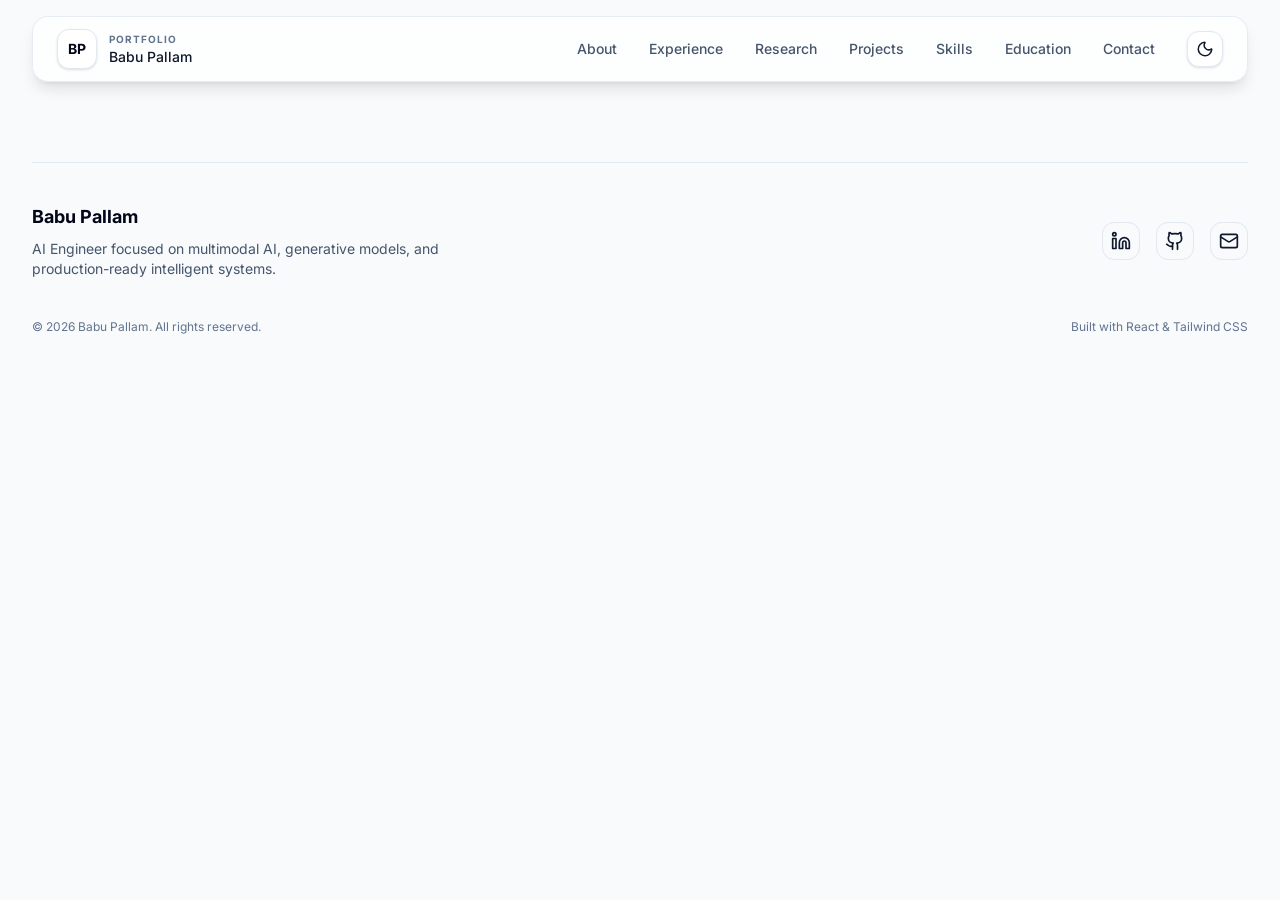
<file: index.html>
<!doctype html>
<html lang="en">
  <head>
    <meta charset="UTF-8" />
    <meta name="viewport" content="width=device-width, initial-scale=1.0" />
    <title>Babu Pallam — Making Ideas Happen</title>
    <script type="module" crossorigin src="/assets/index-Be5aZugT.js"></script>
    <link rel="stylesheet" crossorigin href="/assets/index-Bsgbzdwm.css">
  </head>
  <body>
    <div id="root"></div>
  </body>
</html>
</file>
<file: assets/index-Bsgbzdwm.css>
@import"https://fonts.googleapis.com/css2?family=Inter:wght@400;500;600;700;800&display=swap";/*! tailwindcss v4.2.2 | MIT License | https://tailwindcss.com */@layer properties{@supports (((-webkit-hyphens:none)) and (not (margin-trim:inline))) or ((-moz-orient:inline) and (not (color:rgb(from red r g b)))){*,:before,:after,::backdrop{--tw-space-y-reverse:0;--tw-border-style:solid;--tw-gradient-position:initial;--tw-gradient-from:#0000;--tw-gradient-via:#0000;--tw-gradient-to:#0000;--tw-gradient-stops:initial;--tw-gradient-via-stops:initial;--tw-gradient-from-position:0%;--tw-gradient-via-position:50%;--tw-gradient-to-position:100%;--tw-leading:initial;--tw-font-weight:initial;--tw-tracking:initial;--tw-shadow:0 0 #0000;--tw-shadow-color:initial;--tw-shadow-alpha:100%;--tw-inset-shadow:0 0 #0000;--tw-inset-shadow-color:initial;--tw-inset-shadow-alpha:100%;--tw-ring-color:initial;--tw-ring-shadow:0 0 #0000;--tw-inset-ring-color:initial;--tw-inset-ring-shadow:0 0 #0000;--tw-ring-inset:initial;--tw-ring-offset-width:0px;--tw-ring-offset-color:#fff;--tw-ring-offset-shadow:0 0 #0000;--tw-blur:initial;--tw-brightness:initial;--tw-contrast:initial;--tw-grayscale:initial;--tw-hue-rotate:initial;--tw-invert:initial;--tw-opacity:initial;--tw-saturate:initial;--tw-sepia:initial;--tw-drop-shadow:initial;--tw-drop-shadow-color:initial;--tw-drop-shadow-alpha:100%;--tw-drop-shadow-size:initial;--tw-backdrop-blur:initial;--tw-backdrop-brightness:initial;--tw-backdrop-contrast:initial;--tw-backdrop-grayscale:initial;--tw-backdrop-hue-rotate:initial;--tw-backdrop-invert:initial;--tw-backdrop-opacity:initial;--tw-backdrop-saturate:initial;--tw-backdrop-sepia:initial;--tw-duration:initial;--tw-translate-x:0;--tw-translate-y:0;--tw-translate-z:0}}}@layer theme{:root,:host{--font-sans:"Inter", ui-sans-serif, system-ui, sans-serif;--font-mono:ui-monospace, SFMono-Regular, Menlo, Monaco, Consolas, "Liberation Mono", "Courier New", monospace;--color-emerald-400:oklch(76.5% .177 163.223);--color-emerald-500:oklch(69.6% .17 162.48);--color-emerald-600:oklch(59.6% .145 163.225);--color-indigo-300:oklch(78.5% .115 274.713);--color-indigo-400:oklch(67.3% .182 276.935);--color-indigo-500:oklch(58.5% .233 277.117);--color-indigo-600:oklch(51.1% .262 276.966);--color-indigo-700:oklch(45.7% .24 277.023);--color-indigo-800:oklch(39.8% .195 277.366);--color-slate-50:oklch(98.4% .003 247.858);--color-slate-100:oklch(96.8% .007 247.896);--color-slate-200:oklch(92.9% .013 255.508);--color-slate-300:oklch(86.9% .022 252.894);--color-slate-400:oklch(70.4% .04 256.788);--color-slate-500:oklch(55.4% .046 257.417);--color-slate-600:oklch(44.6% .043 257.281);--color-slate-800:oklch(27.9% .041 260.031);--color-slate-900:oklch(20.8% .042 265.755);--color-slate-950:oklch(12.9% .042 264.695);--color-white:#fff;--spacing:.25rem;--container-md:28rem;--container-xl:36rem;--container-2xl:42rem;--container-3xl:48rem;--container-4xl:56rem;--container-7xl:80rem;--text-xs:.75rem;--text-xs--line-height:calc(1 / .75);--text-sm:.875rem;--text-sm--line-height:calc(1.25 / .875);--text-lg:1.125rem;--text-lg--line-height:calc(1.75 / 1.125);--text-xl:1.25rem;--text-xl--line-height:calc(1.75 / 1.25);--text-2xl:1.5rem;--text-2xl--line-height:calc(2 / 1.5);--text-3xl:1.875rem;--text-3xl--line-height: 1.2 ;--text-4xl:2.25rem;--text-4xl--line-height:calc(2.5 / 2.25);--text-5xl:3rem;--text-5xl--line-height:1;--text-6xl:3.75rem;--text-6xl--line-height:1;--text-7xl:4.5rem;--text-7xl--line-height:1;--font-weight-medium:500;--font-weight-bold:700;--font-weight-extrabold:800;--tracking-tight:-.025em;--tracking-wider:.05em;--tracking-widest:.1em;--leading-relaxed:1.625;--radius-xl:.75rem;--radius-2xl:1rem;--radius-3xl:1.5rem;--blur-xl:24px;--blur-2xl:40px;--blur-3xl:64px;--default-transition-duration:.15s;--default-transition-timing-function:cubic-bezier(.4, 0, .2, 1);--default-font-family:var(--font-sans);--default-mono-font-family:var(--font-mono)}}@layer base{*,:after,:before,::backdrop{box-sizing:border-box;border:0 solid;margin:0;padding:0}::file-selector-button{box-sizing:border-box;border:0 solid;margin:0;padding:0}html,:host{-webkit-text-size-adjust:100%;-moz-tab-size:4;tab-size:4;line-height:1.5;font-family:var(--default-font-family,ui-sans-serif, system-ui, sans-serif, "Apple Color Emoji", "Segoe UI Emoji", "Segoe UI Symbol", "Noto Color Emoji");font-feature-settings:var(--default-font-feature-settings,normal);font-variation-settings:var(--default-font-variation-settings,normal);-webkit-tap-highlight-color:transparent}hr{height:0;color:inherit;border-top-width:1px}abbr:where([title]){-webkit-text-decoration:underline dotted;text-decoration:underline dotted}h1,h2,h3,h4,h5,h6{font-size:inherit;font-weight:inherit}a{color:inherit;-webkit-text-decoration:inherit;text-decoration:inherit}b,strong{font-weight:bolder}code,kbd,samp,pre{font-family:var(--default-mono-font-family,ui-monospace, SFMono-Regular, Menlo, Monaco, Consolas, "Liberation Mono", "Courier New", monospace);font-feature-settings:var(--default-mono-font-feature-settings,normal);font-variation-settings:var(--default-mono-font-variation-settings,normal);font-size:1em}small{font-size:80%}sub,sup{vertical-align:baseline;font-size:75%;line-height:0;position:relative}sub{bottom:-.25em}sup{top:-.5em}table{text-indent:0;border-color:inherit;border-collapse:collapse}:-moz-focusring{outline:auto}progress{vertical-align:baseline}summary{display:list-item}ol,ul,menu{list-style:none}img,svg,video,canvas,audio,iframe,embed,object{vertical-align:middle;display:block}img,video{max-width:100%;height:auto}button,input,select,optgroup,textarea{font:inherit;font-feature-settings:inherit;font-variation-settings:inherit;letter-spacing:inherit;color:inherit;opacity:1;background-color:#0000;border-radius:0}::file-selector-button{font:inherit;font-feature-settings:inherit;font-variation-settings:inherit;letter-spacing:inherit;color:inherit;opacity:1;background-color:#0000;border-radius:0}:where(select:is([multiple],[size])) optgroup{font-weight:bolder}:where(select:is([multiple],[size])) optgroup option{padding-inline-start:20px}::file-selector-button{margin-inline-end:4px}::placeholder{opacity:1}@supports (not ((-webkit-appearance:-apple-pay-button))) or (contain-intrinsic-size:1px){::placeholder{color:currentColor}@supports (color:color-mix(in lab,red,red)){::placeholder{color:color-mix(in oklab,currentcolor 50%,transparent)}}}textarea{resize:vertical}::-webkit-search-decoration{-webkit-appearance:none}::-webkit-date-and-time-value{min-height:1lh;text-align:inherit}::-webkit-datetime-edit{display:inline-flex}::-webkit-datetime-edit-fields-wrapper{padding:0}::-webkit-datetime-edit{padding-block:0}::-webkit-datetime-edit-year-field{padding-block:0}::-webkit-datetime-edit-month-field{padding-block:0}::-webkit-datetime-edit-day-field{padding-block:0}::-webkit-datetime-edit-hour-field{padding-block:0}::-webkit-datetime-edit-minute-field{padding-block:0}::-webkit-datetime-edit-second-field{padding-block:0}::-webkit-datetime-edit-millisecond-field{padding-block:0}::-webkit-datetime-edit-meridiem-field{padding-block:0}::-webkit-calendar-picker-indicator{line-height:1}:-moz-ui-invalid{box-shadow:none}button,input:where([type=button],[type=reset],[type=submit]){-webkit-appearance:button;-moz-appearance:button;appearance:button}::file-selector-button{-webkit-appearance:button;-moz-appearance:button;appearance:button}::-webkit-inner-spin-button{height:auto}::-webkit-outer-spin-button{height:auto}[hidden]:where(:not([hidden=until-found])){display:none!important}html{scroll-behavior:smooth}body{-webkit-font-smoothing:antialiased;-moz-osx-font-smoothing:grayscale}}@layer components;@layer utilities{.pointer-events-none{pointer-events:none}.visible{visibility:visible}.absolute{position:absolute}.fixed{position:fixed}.relative{position:relative}.sticky{position:sticky}.inset-0{inset:calc(var(--spacing) * 0)}.top-0{top:calc(var(--spacing) * 0)}.top-10{top:calc(var(--spacing) * 10)}.right-1\/4{right:25%}.right-3{right:calc(var(--spacing) * 3)}.bottom-0{bottom:calc(var(--spacing) * 0)}.-left-\[2\.55rem\]{left:-2.55rem}.left-1\/4{left:25%}.left-3{left:calc(var(--spacing) * 3)}.-z-10{z-index:-10}.z-50{z-index:50}.mx-auto{margin-inline:auto}.mt-0\.5{margin-top:calc(var(--spacing) * .5)}.mt-1{margin-top:calc(var(--spacing) * 1)}.mt-1\.5{margin-top:calc(var(--spacing) * 1.5)}.mt-2{margin-top:calc(var(--spacing) * 2)}.mt-3{margin-top:calc(var(--spacing) * 3)}.mt-4{margin-top:calc(var(--spacing) * 4)}.mt-6{margin-top:calc(var(--spacing) * 6)}.mt-8{margin-top:calc(var(--spacing) * 8)}.mt-10{margin-top:calc(var(--spacing) * 10)}.mt-12{margin-top:calc(var(--spacing) * 12)}.mt-16{margin-top:calc(var(--spacing) * 16)}.mt-20{margin-top:calc(var(--spacing) * 20)}.mb-8{margin-bottom:calc(var(--spacing) * 8)}.mb-12{margin-bottom:calc(var(--spacing) * 12)}.mb-16{margin-bottom:calc(var(--spacing) * 16)}.flex{display:flex}.grid{display:grid}.hidden{display:none}.inline-flex{display:inline-flex}.h-1\.5{height:calc(var(--spacing) * 1.5)}.h-4{height:calc(var(--spacing) * 4)}.h-10{height:calc(var(--spacing) * 10)}.h-12{height:calc(var(--spacing) * 12)}.h-96{height:calc(var(--spacing) * 96)}.min-h-screen{min-height:100vh}.w-1\.5{width:calc(var(--spacing) * 1.5)}.w-4{width:calc(var(--spacing) * 4)}.w-10{width:calc(var(--spacing) * 10)}.w-12{width:calc(var(--spacing) * 12)}.w-96{width:calc(var(--spacing) * 96)}.max-w-2xl{max-width:var(--container-2xl)}.max-w-3xl{max-width:var(--container-3xl)}.max-w-4xl{max-width:var(--container-4xl)}.max-w-7xl{max-width:var(--container-7xl)}.max-w-md{max-width:var(--container-md)}.max-w-xl{max-width:var(--container-xl)}.shrink-0{flex-shrink:0}.flex-grow{flex-grow:1}.cursor-not-allowed{cursor:not-allowed}.scroll-mt-24{scroll-margin-top:calc(var(--spacing) * 24)}.grid-cols-3{grid-template-columns:repeat(3,minmax(0,1fr))}.flex-col{flex-direction:column}.flex-wrap{flex-wrap:wrap}.items-center{align-items:center}.items-start{align-items:flex-start}.justify-between{justify-content:space-between}.justify-center{justify-content:center}.gap-2{gap:calc(var(--spacing) * 2)}.gap-3{gap:calc(var(--spacing) * 3)}.gap-4{gap:calc(var(--spacing) * 4)}.gap-6{gap:calc(var(--spacing) * 6)}.gap-8{gap:calc(var(--spacing) * 8)}.gap-12{gap:calc(var(--spacing) * 12)}:where(.space-y-2>:not(:last-child)){--tw-space-y-reverse:0;margin-block-start:calc(calc(var(--spacing) * 2) * var(--tw-space-y-reverse));margin-block-end:calc(calc(var(--spacing) * 2) * calc(1 - var(--tw-space-y-reverse)))}:where(.space-y-3>:not(:last-child)){--tw-space-y-reverse:0;margin-block-start:calc(calc(var(--spacing) * 3) * var(--tw-space-y-reverse));margin-block-end:calc(calc(var(--spacing) * 3) * calc(1 - var(--tw-space-y-reverse)))}:where(.space-y-6>:not(:last-child)){--tw-space-y-reverse:0;margin-block-start:calc(calc(var(--spacing) * 6) * var(--tw-space-y-reverse));margin-block-end:calc(calc(var(--spacing) * 6) * calc(1 - var(--tw-space-y-reverse)))}:where(.space-y-8>:not(:last-child)){--tw-space-y-reverse:0;margin-block-start:calc(calc(var(--spacing) * 8) * var(--tw-space-y-reverse));margin-block-end:calc(calc(var(--spacing) * 8) * calc(1 - var(--tw-space-y-reverse)))}:where(.space-y-24>:not(:last-child)){--tw-space-y-reverse:0;margin-block-start:calc(calc(var(--spacing) * 24) * var(--tw-space-y-reverse));margin-block-end:calc(calc(var(--spacing) * 24) * calc(1 - var(--tw-space-y-reverse)))}.overflow-hidden{overflow:hidden}.rounded-2xl{border-radius:var(--radius-2xl)}.rounded-3xl{border-radius:var(--radius-3xl)}.rounded-full{border-radius:3.40282e38px}.rounded-xl{border-radius:var(--radius-xl)}.border{border-style:var(--tw-border-style);border-width:1px}.border-2{border-style:var(--tw-border-style);border-width:2px}.border-4{border-style:var(--tw-border-style);border-width:4px}.border-t{border-top-style:var(--tw-border-style);border-top-width:1px}.border-l-2{border-left-style:var(--tw-border-style);border-left-width:2px}.border-dashed{--tw-border-style:dashed;border-style:dashed}.border-slate-50{border-color:var(--color-slate-50)}.border-slate-100{border-color:var(--color-slate-100)}.border-slate-200{border-color:var(--color-slate-200)}.border-slate-200\/80{border-color:#e2e8f0cc}@supports (color:color-mix(in lab,red,red)){.border-slate-200\/80{border-color:color-mix(in oklab,var(--color-slate-200) 80%,transparent)}}.bg-emerald-500\/10{background-color:#00bb7f1a}@supports (color:color-mix(in lab,red,red)){.bg-emerald-500\/10{background-color:color-mix(in oklab,var(--color-emerald-500) 10%,transparent)}}.bg-indigo-500{background-color:var(--color-indigo-500)}.bg-indigo-500\/10{background-color:#625fff1a}@supports (color:color-mix(in lab,red,red)){.bg-indigo-500\/10{background-color:color-mix(in oklab,var(--color-indigo-500) 10%,transparent)}}.bg-indigo-600{background-color:var(--color-indigo-600)}.bg-slate-50{background-color:var(--color-slate-50)}.bg-slate-100{background-color:var(--color-slate-100)}.bg-slate-500\/10{background-color:#62748e1a}@supports (color:color-mix(in lab,red,red)){.bg-slate-500\/10{background-color:color-mix(in oklab,var(--color-slate-500) 10%,transparent)}}.bg-slate-950{background-color:var(--color-slate-950)}.bg-white{background-color:var(--color-white)}.bg-white\/50{background-color:#ffffff80}@supports (color:color-mix(in lab,red,red)){.bg-white\/50{background-color:color-mix(in oklab,var(--color-white) 50%,transparent)}}.bg-white\/75{background-color:#ffffffbf}@supports (color:color-mix(in lab,red,red)){.bg-white\/75{background-color:color-mix(in oklab,var(--color-white) 75%,transparent)}}.bg-white\/95{background-color:#fffffff2}@supports (color:color-mix(in lab,red,red)){.bg-white\/95{background-color:color-mix(in oklab,var(--color-white) 95%,transparent)}}.bg-gradient-to-br{--tw-gradient-position:to bottom right in oklab;background-image:linear-gradient(var(--tw-gradient-stops))}.from-indigo-600{--tw-gradient-from:var(--color-indigo-600);--tw-gradient-stops:var(--tw-gradient-via-stops,var(--tw-gradient-position), var(--tw-gradient-from) var(--tw-gradient-from-position), var(--tw-gradient-to) var(--tw-gradient-to-position))}.to-indigo-800{--tw-gradient-to:var(--color-indigo-800);--tw-gradient-stops:var(--tw-gradient-via-stops,var(--tw-gradient-position), var(--tw-gradient-from) var(--tw-gradient-from-position), var(--tw-gradient-to) var(--tw-gradient-to-position))}.p-2{padding:calc(var(--spacing) * 2)}.p-4{padding:calc(var(--spacing) * 4)}.p-8{padding:calc(var(--spacing) * 8)}.p-12{padding:calc(var(--spacing) * 12)}.px-3{padding-inline:calc(var(--spacing) * 3)}.px-4{padding-inline:calc(var(--spacing) * 4)}.px-8{padding-inline:calc(var(--spacing) * 8)}.px-10{padding-inline:calc(var(--spacing) * 10)}.py-1{padding-block:calc(var(--spacing) * 1)}.py-1\.5{padding-block:calc(var(--spacing) * 1.5)}.py-2{padding-block:calc(var(--spacing) * 2)}.py-3{padding-block:calc(var(--spacing) * 3)}.py-4{padding-block:calc(var(--spacing) * 4)}.py-5{padding-block:calc(var(--spacing) * 5)}.pt-3{padding-top:calc(var(--spacing) * 3)}.pt-6{padding-top:calc(var(--spacing) * 6)}.pt-10{padding-top:calc(var(--spacing) * 10)}.pt-20{padding-top:calc(var(--spacing) * 20)}.pb-10{padding-bottom:calc(var(--spacing) * 10)}.pb-20{padding-bottom:calc(var(--spacing) * 20)}.pl-8{padding-left:calc(var(--spacing) * 8)}.text-center{text-align:center}.text-2xl{font-size:var(--text-2xl);line-height:var(--tw-leading,var(--text-2xl--line-height))}.text-3xl{font-size:var(--text-3xl);line-height:var(--tw-leading,var(--text-3xl--line-height))}.text-4xl{font-size:var(--text-4xl);line-height:var(--tw-leading,var(--text-4xl--line-height))}.text-lg{font-size:var(--text-lg);line-height:var(--tw-leading,var(--text-lg--line-height))}.text-sm{font-size:var(--text-sm);line-height:var(--tw-leading,var(--text-sm--line-height))}.text-xl{font-size:var(--text-xl);line-height:var(--tw-leading,var(--text-xl--line-height))}.text-xs{font-size:var(--text-xs);line-height:var(--tw-leading,var(--text-xs--line-height))}.text-\[10px\]{font-size:10px}.leading-\[1\.1\]{--tw-leading:1.1;line-height:1.1}.leading-relaxed{--tw-leading:var(--leading-relaxed);line-height:var(--leading-relaxed)}.font-bold{--tw-font-weight:var(--font-weight-bold);font-weight:var(--font-weight-bold)}.font-extrabold{--tw-font-weight:var(--font-weight-extrabold);font-weight:var(--font-weight-extrabold)}.font-medium{--tw-font-weight:var(--font-weight-medium);font-weight:var(--font-weight-medium)}.tracking-tight{--tw-tracking:var(--tracking-tight);letter-spacing:var(--tracking-tight)}.tracking-wider{--tw-tracking:var(--tracking-wider);letter-spacing:var(--tracking-wider)}.tracking-widest{--tw-tracking:var(--tracking-widest);letter-spacing:var(--tracking-widest)}.text-emerald-600{color:var(--color-emerald-600)}.text-indigo-500{color:var(--color-indigo-500)}.text-indigo-600{color:var(--color-indigo-600)}.text-slate-400{color:var(--color-slate-400)}.text-slate-500{color:var(--color-slate-500)}.text-slate-600{color:var(--color-slate-600)}.text-slate-900{color:var(--color-slate-900)}.text-slate-950{color:var(--color-slate-950)}.text-white{color:var(--color-white)}.uppercase{text-transform:uppercase}.opacity-80{opacity:.8}.shadow-2xl{--tw-shadow:0 25px 50px -12px var(--tw-shadow-color,#00000040);box-shadow:var(--tw-inset-shadow),var(--tw-inset-ring-shadow),var(--tw-ring-offset-shadow),var(--tw-ring-shadow),var(--tw-shadow)}.shadow-lg{--tw-shadow:0 10px 15px -3px var(--tw-shadow-color,#0000001a), 0 4px 6px -4px var(--tw-shadow-color,#0000001a);box-shadow:var(--tw-inset-shadow),var(--tw-inset-ring-shadow),var(--tw-ring-offset-shadow),var(--tw-ring-shadow),var(--tw-shadow)}.shadow-sm{--tw-shadow:0 1px 3px 0 var(--tw-shadow-color,#0000001a), 0 1px 2px -1px var(--tw-shadow-color,#0000001a);box-shadow:var(--tw-inset-shadow),var(--tw-inset-ring-shadow),var(--tw-ring-offset-shadow),var(--tw-ring-shadow),var(--tw-shadow)}.shadow-xl{--tw-shadow:0 20px 25px -5px var(--tw-shadow-color,#0000001a), 0 8px 10px -6px var(--tw-shadow-color,#0000001a);box-shadow:var(--tw-inset-shadow),var(--tw-inset-ring-shadow),var(--tw-ring-offset-shadow),var(--tw-ring-shadow),var(--tw-shadow)}.shadow-indigo-500\/25{--tw-shadow-color:#625fff40}@supports (color:color-mix(in lab,red,red)){.shadow-indigo-500\/25{--tw-shadow-color:color-mix(in oklab, color-mix(in oklab, var(--color-indigo-500) 25%, transparent) var(--tw-shadow-alpha), transparent)}}.blur-3xl{--tw-blur:blur(var(--blur-3xl));filter:var(--tw-blur,) var(--tw-brightness,) var(--tw-contrast,) var(--tw-grayscale,) var(--tw-hue-rotate,) var(--tw-invert,) var(--tw-saturate,) var(--tw-sepia,) var(--tw-drop-shadow,)}.backdrop-blur-2xl{--tw-backdrop-blur:blur(var(--blur-2xl));-webkit-backdrop-filter:var(--tw-backdrop-blur,) var(--tw-backdrop-brightness,) var(--tw-backdrop-contrast,) var(--tw-backdrop-grayscale,) var(--tw-backdrop-hue-rotate,) var(--tw-backdrop-invert,) var(--tw-backdrop-opacity,) var(--tw-backdrop-saturate,) var(--tw-backdrop-sepia,);backdrop-filter:var(--tw-backdrop-blur,) var(--tw-backdrop-brightness,) var(--tw-backdrop-contrast,) var(--tw-backdrop-grayscale,) var(--tw-backdrop-hue-rotate,) var(--tw-backdrop-invert,) var(--tw-backdrop-opacity,) var(--tw-backdrop-saturate,) var(--tw-backdrop-sepia,)}.backdrop-blur-xl{--tw-backdrop-blur:blur(var(--blur-xl));-webkit-backdrop-filter:var(--tw-backdrop-blur,) var(--tw-backdrop-brightness,) var(--tw-backdrop-contrast,) var(--tw-backdrop-grayscale,) var(--tw-backdrop-hue-rotate,) var(--tw-backdrop-invert,) var(--tw-backdrop-opacity,) var(--tw-backdrop-saturate,) var(--tw-backdrop-sepia,);backdrop-filter:var(--tw-backdrop-blur,) var(--tw-backdrop-brightness,) var(--tw-backdrop-contrast,) var(--tw-backdrop-grayscale,) var(--tw-backdrop-hue-rotate,) var(--tw-backdrop-invert,) var(--tw-backdrop-opacity,) var(--tw-backdrop-saturate,) var(--tw-backdrop-sepia,)}.transition{transition-property:color,background-color,border-color,outline-color,text-decoration-color,fill,stroke,--tw-gradient-from,--tw-gradient-via,--tw-gradient-to,opacity,box-shadow,transform,translate,scale,rotate,filter,-webkit-backdrop-filter,backdrop-filter,display,content-visibility,overlay,pointer-events;transition-timing-function:var(--tw-ease,var(--default-transition-timing-function));transition-duration:var(--tw-duration,var(--default-transition-duration))}.transition-all{transition-property:all;transition-timing-function:var(--tw-ease,var(--default-transition-timing-function));transition-duration:var(--tw-duration,var(--default-transition-duration))}.transition-colors{transition-property:color,background-color,border-color,outline-color,text-decoration-color,fill,stroke,--tw-gradient-from,--tw-gradient-via,--tw-gradient-to;transition-timing-function:var(--tw-ease,var(--default-transition-timing-function));transition-duration:var(--tw-duration,var(--default-transition-duration))}.transition-shadow{transition-property:box-shadow;transition-timing-function:var(--tw-ease,var(--default-transition-timing-function));transition-duration:var(--tw-duration,var(--default-transition-duration))}.duration-300{--tw-duration:.3s;transition-duration:.3s}@media(hover:hover){.group-hover\:text-indigo-600:is(:where(.group):hover *){color:var(--color-indigo-600)}.hover\:-translate-y-1:hover{--tw-translate-y:calc(var(--spacing) * -1);translate:var(--tw-translate-x) var(--tw-translate-y)}.hover\:gap-3:hover{gap:calc(var(--spacing) * 3)}.hover\:border-indigo-500\/50:hover{border-color:#625fff80}@supports (color:color-mix(in lab,red,red)){.hover\:border-indigo-500\/50:hover{border-color:color-mix(in oklab,var(--color-indigo-500) 50%,transparent)}}.hover\:bg-indigo-700:hover{background-color:var(--color-indigo-700)}.hover\:bg-slate-50:hover{background-color:var(--color-slate-50)}.hover\:bg-slate-100:hover{background-color:var(--color-slate-100)}.hover\:bg-slate-800:hover{background-color:var(--color-slate-800)}.hover\:text-indigo-600:hover{color:var(--color-indigo-600)}.hover\:text-indigo-700:hover{color:var(--color-indigo-700)}.hover\:shadow-md:hover{--tw-shadow:0 4px 6px -1px var(--tw-shadow-color,#0000001a), 0 2px 4px -2px var(--tw-shadow-color,#0000001a);box-shadow:var(--tw-inset-shadow),var(--tw-inset-ring-shadow),var(--tw-ring-offset-shadow),var(--tw-ring-shadow),var(--tw-shadow)}.hover\:shadow-xl:hover{--tw-shadow:0 20px 25px -5px var(--tw-shadow-color,#0000001a), 0 8px 10px -6px var(--tw-shadow-color,#0000001a);box-shadow:var(--tw-inset-shadow),var(--tw-inset-ring-shadow),var(--tw-ring-offset-shadow),var(--tw-ring-shadow),var(--tw-shadow)}}@media(min-width:40rem){.sm\:block{display:block}.sm\:flex-row{flex-direction:row}.sm\:items-center{align-items:center}.sm\:justify-between{justify-content:space-between}.sm\:px-6{padding-inline:calc(var(--spacing) * 6)}.sm\:pt-4{padding-top:calc(var(--spacing) * 4)}.sm\:pt-16{padding-top:calc(var(--spacing) * 16)}.sm\:text-4xl{font-size:var(--text-4xl);line-height:var(--tw-leading,var(--text-4xl--line-height))}.sm\:text-5xl{font-size:var(--text-5xl);line-height:var(--tw-leading,var(--text-5xl--line-height))}.sm\:text-6xl{font-size:var(--text-6xl);line-height:var(--tw-leading,var(--text-6xl--line-height))}}@media(min-width:48rem){.md\:grid-cols-2{grid-template-columns:repeat(2,minmax(0,1fr))}.md\:grid-cols-3{grid-template-columns:repeat(3,minmax(0,1fr))}.md\:flex-row{flex-direction:row}.md\:items-center{align-items:center}.md\:justify-between{justify-content:space-between}}@media(min-width:64rem){.lg\:flex{display:flex}.lg\:hidden{display:none}.lg\:grid-cols-2{grid-template-columns:repeat(2,minmax(0,1fr))}.lg\:grid-cols-4{grid-template-columns:repeat(4,minmax(0,1fr))}.lg\:grid-cols-\[1\.1fr_0\.9fr\]{grid-template-columns:1.1fr .9fr}.lg\:flex-row{flex-direction:row}.lg\:items-center{align-items:center}.lg\:items-start{align-items:flex-start}.lg\:justify-between{justify-content:space-between}.lg\:px-8{padding-inline:calc(var(--spacing) * 8)}.lg\:pt-24{padding-top:calc(var(--spacing) * 24)}.lg\:text-7xl{font-size:var(--text-7xl);line-height:var(--tw-leading,var(--text-7xl--line-height))}}@media(prefers-color-scheme:dark){.dark\:border-slate-950{border-color:var(--color-slate-950)}.dark\:border-white\/5{border-color:#ffffff0d}@supports (color:color-mix(in lab,red,red)){.dark\:border-white\/5{border-color:color-mix(in oklab,var(--color-white) 5%,transparent)}}.dark\:border-white\/10{border-color:#ffffff1a}@supports (color:color-mix(in lab,red,red)){.dark\:border-white\/10{border-color:color-mix(in oklab,var(--color-white) 10%,transparent)}}.dark\:bg-indigo-500\/5{background-color:#625fff0d}@supports (color:color-mix(in lab,red,red)){.dark\:bg-indigo-500\/5{background-color:color-mix(in oklab,var(--color-indigo-500) 5%,transparent)}}.dark\:bg-slate-500\/5{background-color:#62748e0d}@supports (color:color-mix(in lab,red,red)){.dark\:bg-slate-500\/5{background-color:color-mix(in oklab,var(--color-slate-500) 5%,transparent)}}.dark\:bg-slate-900\/50{background-color:#0f172b80}@supports (color:color-mix(in lab,red,red)){.dark\:bg-slate-900\/50{background-color:color-mix(in oklab,var(--color-slate-900) 50%,transparent)}}.dark\:bg-slate-900\/55{background-color:#0f172b8c}@supports (color:color-mix(in lab,red,red)){.dark\:bg-slate-900\/55{background-color:color-mix(in oklab,var(--color-slate-900) 55%,transparent)}}.dark\:bg-slate-900\/95{background-color:#0f172bf2}@supports (color:color-mix(in lab,red,red)){.dark\:bg-slate-900\/95{background-color:color-mix(in oklab,var(--color-slate-900) 95%,transparent)}}.dark\:bg-slate-950{background-color:var(--color-slate-950)}.dark\:bg-white{background-color:var(--color-white)}.dark\:bg-white\/5{background-color:#ffffff0d}@supports (color:color-mix(in lab,red,red)){.dark\:bg-white\/5{background-color:color-mix(in oklab,var(--color-white) 5%,transparent)}}.dark\:bg-white\/10{background-color:#ffffff1a}@supports (color:color-mix(in lab,red,red)){.dark\:bg-white\/10{background-color:color-mix(in oklab,var(--color-white) 10%,transparent)}}.dark\:text-emerald-400{color:var(--color-emerald-400)}.dark\:text-indigo-400{color:var(--color-indigo-400)}.dark\:text-slate-100{color:var(--color-slate-100)}.dark\:text-slate-300{color:var(--color-slate-300)}.dark\:text-slate-400{color:var(--color-slate-400)}.dark\:text-slate-950{color:var(--color-slate-950)}.dark\:text-white{color:var(--color-white)}@media(hover:hover){.dark\:group-hover\:text-indigo-400:is(:where(.group):hover *){color:var(--color-indigo-400)}.dark\:hover\:bg-slate-200:hover{background-color:var(--color-slate-200)}.dark\:hover\:bg-white\/5:hover{background-color:#ffffff0d}@supports (color:color-mix(in lab,red,red)){.dark\:hover\:bg-white\/5:hover{background-color:color-mix(in oklab,var(--color-white) 5%,transparent)}}.dark\:hover\:bg-white\/10:hover{background-color:#ffffff1a}@supports (color:color-mix(in lab,red,red)){.dark\:hover\:bg-white\/10:hover{background-color:color-mix(in oklab,var(--color-white) 10%,transparent)}}.dark\:hover\:text-indigo-300:hover{color:var(--color-indigo-300)}.dark\:hover\:text-indigo-400:hover{color:var(--color-indigo-400)}}}.text-balance{text-wrap:balance}}@property --tw-space-y-reverse{syntax:"*";inherits:false;initial-value:0}@property --tw-border-style{syntax:"*";inherits:false;initial-value:solid}@property --tw-gradient-position{syntax:"*";inherits:false}@property --tw-gradient-from{syntax:"<color>";inherits:false;initial-value:#0000}@property --tw-gradient-via{syntax:"<color>";inherits:false;initial-value:#0000}@property --tw-gradient-to{syntax:"<color>";inherits:false;initial-value:#0000}@property --tw-gradient-stops{syntax:"*";inherits:false}@property --tw-gradient-via-stops{syntax:"*";inherits:false}@property --tw-gradient-from-position{syntax:"<length-percentage>";inherits:false;initial-value:0%}@property --tw-gradient-via-position{syntax:"<length-percentage>";inherits:false;initial-value:50%}@property --tw-gradient-to-position{syntax:"<length-percentage>";inherits:false;initial-value:100%}@property --tw-leading{syntax:"*";inherits:false}@property --tw-font-weight{syntax:"*";inherits:false}@property --tw-tracking{syntax:"*";inherits:false}@property --tw-shadow{syntax:"*";inherits:false;initial-value:0 0 #0000}@property --tw-shadow-color{syntax:"*";inherits:false}@property --tw-shadow-alpha{syntax:"<percentage>";inherits:false;initial-value:100%}@property --tw-inset-shadow{syntax:"*";inherits:false;initial-value:0 0 #0000}@property --tw-inset-shadow-color{syntax:"*";inherits:false}@property --tw-inset-shadow-alpha{syntax:"<percentage>";inherits:false;initial-value:100%}@property --tw-ring-color{syntax:"*";inherits:false}@property --tw-ring-shadow{syntax:"*";inherits:false;initial-value:0 0 #0000}@property --tw-inset-ring-color{syntax:"*";inherits:false}@property --tw-inset-ring-shadow{syntax:"*";inherits:false;initial-value:0 0 #0000}@property --tw-ring-inset{syntax:"*";inherits:false}@property --tw-ring-offset-width{syntax:"<length>";inherits:false;initial-value:0}@property --tw-ring-offset-color{syntax:"*";inherits:false;initial-value:#fff}@property --tw-ring-offset-shadow{syntax:"*";inherits:false;initial-value:0 0 #0000}@property --tw-blur{syntax:"*";inherits:false}@property --tw-brightness{syntax:"*";inherits:false}@property --tw-contrast{syntax:"*";inherits:false}@property --tw-grayscale{syntax:"*";inherits:false}@property --tw-hue-rotate{syntax:"*";inherits:false}@property --tw-invert{syntax:"*";inherits:false}@property --tw-opacity{syntax:"*";inherits:false}@property --tw-saturate{syntax:"*";inherits:false}@property --tw-sepia{syntax:"*";inherits:false}@property --tw-drop-shadow{syntax:"*";inherits:false}@property --tw-drop-shadow-color{syntax:"*";inherits:false}@property --tw-drop-shadow-alpha{syntax:"<percentage>";inherits:false;initial-value:100%}@property --tw-drop-shadow-size{syntax:"*";inherits:false}@property --tw-backdrop-blur{syntax:"*";inherits:false}@property --tw-backdrop-brightness{syntax:"*";inherits:false}@property --tw-backdrop-contrast{syntax:"*";inherits:false}@property --tw-backdrop-grayscale{syntax:"*";inherits:false}@property --tw-backdrop-hue-rotate{syntax:"*";inherits:false}@property --tw-backdrop-invert{syntax:"*";inherits:false}@property --tw-backdrop-opacity{syntax:"*";inherits:false}@property --tw-backdrop-saturate{syntax:"*";inherits:false}@property --tw-backdrop-sepia{syntax:"*";inherits:false}@property --tw-duration{syntax:"*";inherits:false}@property --tw-translate-x{syntax:"*";inherits:false;initial-value:0}@property --tw-translate-y{syntax:"*";inherits:false;initial-value:0}@property --tw-translate-z{syntax:"*";inherits:false;initial-value:0}
</file>
